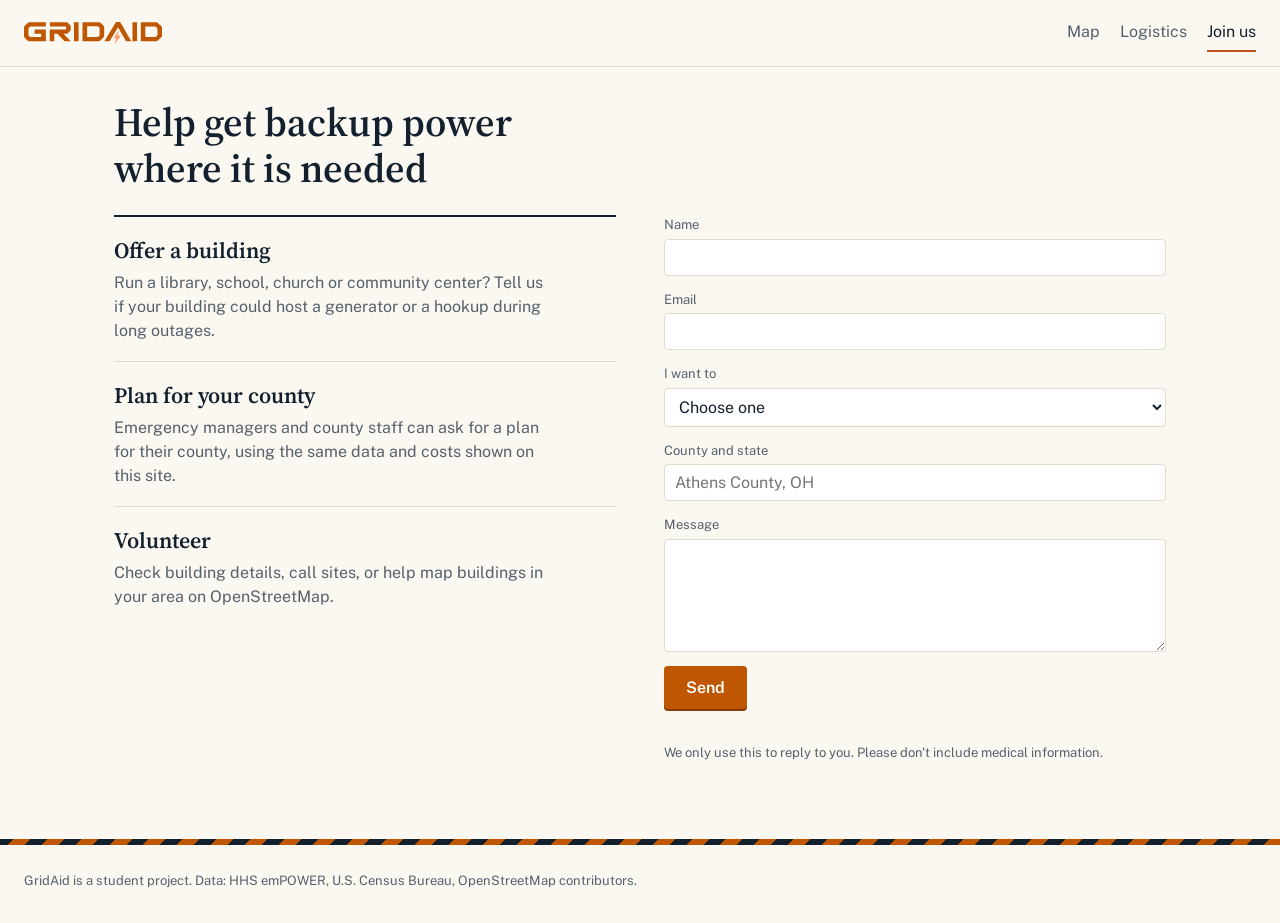
<file: join.html>
<!doctype html>
<html lang="en">
<head>
  <meta charset="utf-8">
  <meta name="viewport" content="width=device-width, initial-scale=1">
  <title>GridAid: Join us</title>
  <link rel="preconnect" href="https://fonts.googleapis.com">
  <link rel="preconnect" href="https://fonts.gstatic.com" crossorigin>
  <link href="https://fonts.googleapis.com/css2?family=Public+Sans:wght@400;600&family=Source+Serif+4:opsz,wght@8..60,600&display=swap" rel="stylesheet">
  <link rel="stylesheet" href="style.css">
</head>
<body>
  <header class="top">
    <a class="logo" href="index.html"><img src="logo.svg" alt="GridAid"></a>
    <nav>
      <a href="index.html">Map</a>
      <a href="logistics.html">Logistics</a>
      <a href="join.html" aria-current="page">Join us</a>
    </nav>
  </header>

  <main class="join">
    <h1 class="page-title">Help get backup power where it is needed</h1>

    <div class="join-grid">
      <section class="ways">
        <div>
          <h2>Offer a building</h2>
          <p>Run a library, school, church or community center? Tell us if your building could host a generator or a hookup during long outages.</p>
        </div>
        <div>
          <h2>Plan for your county</h2>
          <p>Emergency managers and county staff can ask for a plan for their county, using the same data and costs shown on this site.</p>
        </div>
        <div>
          <h2>Volunteer</h2>
          <p>Check building details, call sites, or help map buildings in your area on OpenStreetMap.</p>
        </div>
      </section>

      <form class="form" action="https://formspree.io/f/xjygnzkq" method="POST">
        <label>Name
          <input name="name" required>
        </label>
        <label>Email
          <input name="email" type="email" required>
        </label>
        <label>I want to
          <select name="role" required>
            <option value="">Choose one</option>
            <option>Offer a building</option>
            <option>Plan for my county</option>
            <option>Volunteer</option>
            <option>Something else</option>
          </select>
        </label>
        <label>County and state
          <input name="county" placeholder="Athens County, OH">
        </label>
        <label>Message
          <textarea name="message" rows="5"></textarea>
        </label>
        <input type="hidden" name="_subject" value="New GridAid sign-up">
        <button type="submit">Send</button>
        <p class="fine">We only use this to reply to you. Please don't include medical information.</p>
      </form>
    </div>
  </main>

  <footer>GridAid is a student project. Data: HHS emPOWER, U.S. Census Bureau, OpenStreetMap contributors.</footer>
</body>
</html>
</file>
<file: style.css>
:root {
  --paper: #fbf8f2;
  --ink: #13202e;
  --muted: #55606c;
  --line: #e3dccd;
  --navy: #1b3a5c;
  --gap: #c2511a;
  --serif: "Source Serif 4", Georgia, serif;
  --sans: "Public Sans", system-ui, sans-serif;
}
* { box-sizing: border-box; }
body { margin: 0; background: var(--paper); color: var(--ink); font: 16px/1.5 var(--sans); }
a { color: var(--navy); }

.top { position: sticky; top: 0; z-index: 1000; display: flex; align-items: center; justify-content: space-between; padding: 14px 24px; background: var(--paper); border-bottom: 1px solid var(--line); }
.logo { font: 600 24px var(--serif); color: var(--navy); text-decoration: none; }
nav { display: flex; gap: 20px; }
nav a { color: var(--muted); text-decoration: none; padding: 6px 0; }
nav a[aria-current="page"] { color: var(--ink); border-bottom: 2px solid var(--gap); }

.planner { max-width: 1280px; margin: 0 auto; padding: 24px; }
.controls { display: flex; flex-wrap: wrap; gap: 16px 28px; align-items: end; margin-bottom: 16px; }
.controls label { display: flex; flex-direction: column; gap: 4px; font-size: 13px; color: var(--muted); }
select, input { font: 16px var(--sans); color: var(--ink); background: #fff; padding: 8px 10px; border: 1px solid var(--line); border-radius: 4px; min-width: 120px; }
#county { font: 600 20px var(--serif); min-width: 260px; }

.layout { display: grid; grid-template-columns: minmax(0, 1fr) 320px; gap: 24px; }
#map { height: 620px; border: 1px solid var(--line); }
.big { font: 600 56px/1 var(--serif); color: var(--navy); margin: 0; }
.note { color: var(--muted); margin: 8px 0 0; }
.panel h2 { font: 600 13px var(--sans); text-transform: uppercase; letter-spacing: 0.06em; color: var(--muted); margin: 24px 0 8px; }
.panel ol, .panel ul { margin: 0; padding-left: 20px; }
.panel li { padding: 6px 0; border-bottom: 1px solid var(--line); }
.panel li span { display: block; font-size: 13px; color: var(--muted); text-transform: capitalize; }
#gapList { list-style: none; padding: 0; }
#gapList li { display: flex; justify-content: space-between; }
#gapList b { color: var(--gap); }
.muted { color: var(--muted); }

.pin span { display: grid; place-items: center; width: 26px; height: 26px; background: var(--ink); color: #fff; font: 600 12px var(--sans); border: 2px solid #fff; border-radius: 3px; }

footer { margin-top: 40px; padding: 32px 24px; font-size: 13px; color: var(--muted); border-top: 1px solid var(--line); }

@media (max-width: 860px) {
  .layout { grid-template-columns: 1fr; }
  #map { height: 440px; }
}

.page-title { font: 600 clamp(28px, 4vw, 40px)/1.15 var(--serif); max-width: 24ch; margin: 8px 0 24px; }
.section { font: 600 22px var(--serif); margin: 40px 0 12px; }

.summary { display: grid; grid-template-columns: repeat(auto-fill, minmax(220px, 1fr)); gap: 0 32px; margin: 24px 0 0; border-top: 2px solid var(--ink); }
.summary div { padding: 12px 0; border-bottom: 1px solid var(--line); }
.summary dt { font-size: 13px; color: var(--muted); }
.summary dd { margin: 2px 0 0; font: 600 24px var(--serif); color: var(--navy); }

.table { width: 100%; border-collapse: collapse; font-size: 15px; }
.table th { text-align: left; font-size: 13px; font-weight: 600; color: var(--muted); padding: 8px 10px; border-bottom: 2px solid var(--ink); }
.table td { padding: 10px; border-bottom: 1px solid var(--line); vertical-align: top; }
.table td span { display: block; font-size: 13px; color: var(--muted); text-transform: capitalize; }
.table td ul { margin: 0; padding-left: 16px; font-size: 13px; color: var(--gap); }
.table tr.on td { background: #f1e6d3; font-weight: 600; }
.fine { font-size: 13px; color: var(--muted); max-width: 70ch; margin-top: 20px; }

@media (max-width: 860px) {
  .table { display: block; overflow-x: auto; }
}
.join { max-width: 1100px; margin: 0 auto; padding: 24px; }
.join-grid { display: grid; grid-template-columns: minmax(0, 1fr) minmax(0, 1fr); gap: 48px; align-items: start; }
.ways div { padding: 18px 0; border-top: 1px solid var(--line); }
.ways div:first-child { border-top: 2px solid var(--ink); }
.ways h2 { font: 600 22px var(--serif); margin: 0 0 6px; }
.ways p { margin: 0; color: var(--muted); max-width: 44ch; }
.form { display: flex; flex-direction: column; gap: 14px; }
.form label { display: flex; flex-direction: column; gap: 4px; font-size: 13px; color: var(--muted); }
.form input, .form select, .form textarea { width: 100%; font: 16px var(--sans); }
textarea { padding: 8px 10px; border: 1px solid var(--line); border-radius: 4px; background: #fff; color: var(--ink); resize: vertical; }
.form button { align-self: flex-start; font: 600 16px var(--sans); color: #fff; background: var(--navy); border: 0; border-radius: 4px; padding: 12px 22px; cursor: pointer; }
.form button:hover { background: var(--ink); }

@media (max-width: 860px) {
  .join-grid { grid-template-columns: 1fr; }
}



.logo img { height: 22px; display: block; }

.stage { position: relative; height: 330vh; }
.stage-pin { position: sticky; top: 0; height: 100vh; overflow: hidden; }.sky { position: absolute; inset: 0; background: #14181b; }
#grid { position: absolute; inset: 0; width: 100%; height: 100%; }

.hero { position: absolute; top: 5vh; left: 0; right: 0; z-index: 2; text-align: center; pointer-events: none; }
.hero-logo { display: block; width: min(860px, 84vw); margin: 0 auto; animation: rise 0.9s ease-out both; }
.hero-line { margin: 20px auto 0; font-size: 18px; color: #c9c3b6; animation: rise 0.9s 0.2s ease-out both; }
@keyframes rise { from { opacity: 0; transform: translateY(24px); } }

.stage .planner { position: absolute; inset: 0; z-index: 1; max-width: 1280px; margin: 0 auto; padding: 16px 24px 24px; display: flex; flex-direction: column; }
.stage .controls { margin-bottom: 12px; }
.stage .layout { flex: 1; min-height: 0; grid-template-rows: minmax(0, 1fr); }
.map-shell { position: relative; height: 100%; transform-origin: 0 0; will-change: transform; }
.map-shell #map { height: 100%; }
.stage .panel { max-height: 100%; overflow-y: auto; padding-right: 4px; }

.launch { position: absolute; z-index: 2; width: 300px; height: 510px; }
.tower { position: absolute; left: 0; bottom: 0; width: 120px; height: 480px; }
.arm { transform-box: fill-box; transform-origin: left center; transition: transform 0.4s ease-in-out; }
.launched .arm { transform: rotate(-55deg); }
.ship { position: absolute; left: 120px; bottom: 3px; width: 90px; will-change: transform; }
.ship svg { display: block; width: 90px; }
.flame { position: absolute; left: 27px; top: 258px; width: 36px !important; transform-origin: top center; transform: scaleY(0); opacity: 0; transition: opacity 0.2s, transform 0.2s; }
.launched .flame { opacity: 1; animation: flicker 0.12s infinite alternate; }
@keyframes flicker { from { transform: scaleY(1.2); } to { transform: scaleY(1.6); } }
.trail { position: absolute; left: 45px; top: 300px; }
.trail i { position: absolute; left: -16px; top: 0; width: 32px; height: 32px; border-radius: 50%; background: #cfd3d6; opacity: 0; filter: blur(2px); }
.launched .trail i { animation: trail 0.9s linear var(--d) infinite; }
@keyframes trail { from { opacity: 0.6; transform: translateY(0) scale(0.5); } to { opacity: 0; transform: translateY(160px) scale(2.8); } }
.smoke i { position: absolute; left: 137px; bottom: -10px; width: 56px; height: 56px; border-radius: 50%; background: #cfd3d6; opacity: 0; filter: blur(3px); }
.launched .smoke i { animation: puff 2.4s ease-out var(--d) infinite; }
@keyframes puff { from { opacity: 0.55; transform: translate(0, 0) scale(0.6); } to { opacity: 0; transform: translate(calc(var(--dx) * 1.6), -70px) scale(3.4); } }
.stage.static { height: auto; }
.stage.static .stage-pin { position: static; height: auto; overflow: visible; }
.stage.static .sky, .stage.static #grid, .stage.static .launch { display: none; }
.stage.static .hero { position: static; padding: 48px 24px; background: #14181b; }
.stage.static .planner { position: static; }
.stage.static .map-shell { height: 460px; }
.stage.static .panel { max-height: none; }

@media (prefers-reduced-motion: reduce) {
  .astro-result { padding-right: 40px; }
.astro-close { position: absolute; top: 6px; right: 6px; width: 28px; height: 28px; padding: 0 !important; font: 400 22px/1 var(--sans) !important; color: var(--muted) !important; background: none !important; border: 0; cursor: pointer; }
.astro-close:hover { color: var(--ink) !important; }
.astro-reopen { position: absolute; right: 12px; bottom: 12px; z-index: 900; font: 600 14px var(--sans); color: #fff; background: var(--navy); border: 0; border-radius: 4px; padding: 9px 14px; cursor: pointer; }
}

.astro-dock { position: absolute; top: 12px; right: 12px; z-index: 900; display: flex; align-items: center; gap: 10px; max-width: 290px; padding: 8px 12px 8px 8px; background: #fff; border: 1px solid var(--line); border-radius: 6px; font-size: 13px; color: var(--muted); }
.astro-dock.busy { opacity: 0.5; pointer-events: none; }
.astro { flex: none; width: 40px; height: 52px; padding: 0; border: 0; background: none; cursor: grab; touch-action: none; }
.astro svg, .astro-pin svg, .astro-ghost svg { display: block; width: 100%; height: 100%; }
.astro-ghost { position: fixed; z-index: 3000; width: 40px; height: 52px; transform: translate(-50%, -80%) rotate(-8deg); pointer-events: none; }
.astro-pin { background: none; border: 0; }
.storm { position: absolute; top: 0; bottom: 0; left: -40%; width: 40%; z-index: 700; pointer-events: none; background: linear-gradient(90deg, rgba(20, 24, 27, 0), rgba(20, 24, 27, 0.55), rgba(20, 24, 27, 0)); animation: sweep 2.4s linear forwards; }
@keyframes sweep { to { left: 100%; } }
.pin.lit span { background: #be5602; box-shadow: 0 0 0 4px rgba(255, 161, 116, 0.5); }
.astro-result { position: absolute; right: 12px; bottom: 12px; z-index: 900; max-width: 360px; padding: 14px 16px; background: #fff; border: 1px solid var(--line); border-left: 4px solid var(--gap); border-radius: 6px; font-size: 14px; }
.astro-result.ok { border-left-color: var(--navy); }
.astro-result p { margin: 0 0 8px; }
.astro-result .storm-name { font: 600 18px var(--serif); color: var(--ink); }
.astro-result button { font: 600 14px var(--sans); color: #fff; background: var(--navy); border: 0; border-radius: 4px; padding: 8px 14px; cursor: pointer; }

.stage .controls { align-items: end; }
.zip-search { display: flex; flex-direction: column; gap: 4px; font-size: 13px; color: var(--muted); }
.zip-search div { display: flex; gap: 6px; }
.zip-search input { width: 130px; min-width: 0; font: 16px var(--sans); }
.zip-search button, .to-logistics { font: 600 15px var(--sans); color: #fff; background: var(--navy); border: 0; border-radius: 4px; padding: 9px 14px; cursor: pointer; text-decoration: none; }
.to-logistics { margin-left: auto; align-self: end; }
.zip-msg { font-size: 13px; color: var(--gap); align-self: end; padding-bottom: 10px; }
.mini-budget { margin: 16px 0 0; border-top: 2px solid var(--ink); }
.mini-budget div { display: flex; justify-content: space-between; gap: 12px; padding: 7px 0; border-bottom: 1px solid var(--line); font-size: 14px; }
.mini-budget dt { color: var(--muted); }
.mini-budget dd { margin: 0; font-weight: 600; }
.panel-link { display: inline-block; margin-top: 10px; font-weight: 600; font-size: 14px; }
.zip-found { margin: 12px 0 0; padding: 10px 12px; background: #f1e6d3; border-left: 3px solid var(--navy); font-size: 14px; }

.astro-dock.busy .astro { visibility: hidden; }
.power-back { margin: 10px 0; }
.power-back label { display: block; font-size: 13px; color: var(--muted); margin-bottom: 4px; }
.power-back input[type="range"] { width: 100%; accent-color: var(--gap); }
.power-back .count { font-weight: 600; color: var(--ink); }

.home-join { max-width: 1100px; margin: 0 auto; padding: 72px 24px 24px; }

.astro-result { padding-right: 40px; }
.astro-close { position: absolute; top: 6px; right: 6px; width: 28px; height: 28px; padding: 0 !important; font: 400 22px/1 var(--sans) !important; color: var(--muted) !important; background: none !important; border: 0; cursor: pointer; }
.astro-close:hover { color: var(--ink) !important; }
.astro-reopen { position: absolute; right: 12px; bottom: 12px; z-index: 900; font: 600 14px var(--sans); color: #fff; background: var(--navy); border: 0; border-radius: 4px; padding: 9px 14px; cursor: pointer; }

.lg-map { height: 480px; margin: 28px 0 6px; border: 1px solid var(--line); border-radius: 4px; }
.table tr.pick { cursor: pointer; }
.table tr.pick:hover td { background: #faf4ea; }
.table tr.focus td { background: #f1e6d3; }
.table tr.focus td:first-child { box-shadow: inset 4px 0 0 var(--gap); }

.map-shell { box-shadow: 0 0 0 1px rgba(255, 255, 255, calc(0.9 * var(--glow, 0))), 0 0 24px 6px rgba(255, 255, 255, calc(0.5 * var(--glow, 0))), 0 0 80px 24px rgba(255, 255, 255, calc(0.24 * var(--glow, 0))), 0 0 160px 50px rgba(255, 255, 255, calc(0.08 * var(--glow, 0))); }
.controls .slide { min-width: 240px; }
.slide span { display: flex; align-items: baseline; gap: 6px; }
.slide output { font: 600 16px var(--sans); color: var(--ink); }
.slide em { font-style: normal; font-size: 12px; color: var(--muted); }
.slide input[type="range"] { min-width: 0; width: 100%; padding: 0; border: 0; background: none; accent-color: var(--gap); height: 36px; }

.budget { margin: 28px 0 8px; padding-top: 20px; border-top: 2px solid var(--ink); }
.budget-top { display: grid; grid-template-columns: 1fr 1fr; gap: 32px; margin: 0; }
.budget-top dt { font-size: 14px; color: var(--muted); }
.budget-top dd { margin: 6px 0 0; font: 600 clamp(40px, 6vw, 68px)/1 var(--serif); color: var(--navy); }
.budget-top .plan dd { color: var(--ink); }
.budget-top p { margin: 8px 0 0; font-size: 14px; color: var(--muted); }
.budget-bar { position: relative; height: 14px; margin: 22px 0 8px; background: #efe6d6; border-radius: 2px; }
.budget-bar i { position: absolute; top: 0; bottom: 0; left: 0; background: var(--navy); border-radius: 2px; transition: width 0.3s; }
.budget-bar.over i { background: var(--gap); }
.budget-bar b { position: absolute; top: -6px; bottom: -6px; width: 2px; margin-left: -1px; background: var(--ink); }
.budget-status { margin: 0; font-weight: 600; color: var(--navy); }
.budget-status.over { color: var(--gap); }
.gens { display: grid; grid-template-columns: repeat(4, 1fr); gap: 0 24px; margin-top: 28px; border-top: 1px solid var(--line); }
.gens button { display: block; margin-top: -1px; padding: 14px 0; text-align: left; font: inherit; color: inherit; background: none; border: 0; border-top: 3px solid transparent; cursor: pointer; }
.gens button:hover .name { color: var(--ink); }
.gens button.on { border-top-color: var(--gap); }
.gens .name { display: block; font-size: 14px; color: var(--muted); }
.gens .price { display: block; margin: 6px 0; font: 600 clamp(26px, 3vw, 36px)/1.1 var(--serif); color: var(--ink); }
.gens .sub { display: block; font-size: 13px; color: var(--muted); }
.gens .sub.over { color: var(--gap); }
@media (max-width: 860px) {
  .budget-top, .gens { grid-template-columns: 1fr 1fr; }
}

.cloud { position: absolute; inset: 0; z-index: 3; overflow: hidden; pointer-events: none; }
.cloud b { position: absolute; opacity: 0; will-change: transform, opacity; }
.cloud i { display: block; width: 100%; height: 100%; border-radius: 50%; background: radial-gradient(circle at 50% 45%, rgba(238, 240, 241, 0.95) 0%, rgba(222, 225, 227, 0.8) 28%, rgba(206, 210, 213, 0.45) 48%, rgba(200, 204, 207, 0.15) 60%, rgba(200, 204, 207, 0) 70%); animation: billow 6s ease-in-out var(--d) infinite alternate; }
@keyframes billow { from { transform: translate(-14px, 8px) scale(0.93); } to { transform: translate(14px, -10px) scale(1.07); } }
.stage.static .cloud { display: none; }

:root { --volt: #f4b23c; --volt-deep: #b7801c; }
.form button, .astro-reopen, .astro-result .try-again, .zip-search button, .to-logistics { color: var(--ink); background: var(--volt); box-shadow: 0 2px 0 var(--volt-deep); transition: background 0.15s, transform 0.1s, box-shadow 0.1s; }
.form button:hover, .astro-reopen:hover, .astro-result .try-again:hover, .zip-search button:hover, .to-logistics:hover { background: #ffc451; }
.form button:active, .astro-reopen:active, .astro-result .try-again:active, .zip-search button:active, .to-logistics:active { transform: translateY(2px); box-shadow: none; }

:root { --volt: #be5602; --volt-deep: #823b01; }
.form button, .astro-reopen, .astro-result .try-again, .zip-search button, .to-logistics { color: #fff; background: var(--volt); box-shadow: 0 2px 0 var(--volt-deep); transition: background 0.15s, transform 0.1s, box-shadow 0.1s; }
.form button:hover, .astro-reopen:hover, .astro-result .try-again:hover, .zip-search button:hover, .to-logistics:hover { background: #d4650c; }
.form button:active, .astro-reopen:active, .astro-result .try-again:active, .zip-search button:active, .to-logistics:active { transform: translateY(2px); box-shadow: none; }

:root { --stripes: repeating-linear-gradient(-45deg, #be5602 0 12px, #13202e 12px 24px); }
html { overflow-x: clip; }

.home-join { position: relative; }
.home-join::before { content: ""; position: absolute; top: 0; left: 50%; width: 100vw; height: 12px; margin-left: -50vw; background: var(--stripes); }
.section { position: relative; padding-top: 22px; }
.section::before { content: ""; position: absolute; top: 0; left: 0; width: 96px; height: 8px; background: var(--stripes); }
footer { position: relative; border-top: 0; }
footer::before { content: ""; position: absolute; top: 0; left: 0; right: 0; height: 6px; background: var(--stripes); }

.reveal { opacity: 0; transform: translateY(28px); transition: opacity 0.7s ease var(--delay, 0ms), transform 0.7s cubic-bezier(0.2, 0.7, 0.2, 1) var(--delay, 0ms); }
.reveal.in { opacity: 1; transform: none; }
.home-join.reveal { opacity: 1; transform: none; }
.home-join.reveal::before { transform: scaleX(0); transform-origin: left center; transition: transform 1.1s cubic-bezier(0.2, 0.7, 0.2, 1); }
.home-join.reveal.in::before { transform: scaleX(1); }

.hero { top: 3vh; }
.hero-line { margin-top: 12px; }
.hero-credit { margin: 6px auto 0; font-size: 14px; color: #8f897d; animation: rise 0.9s 0.3s ease-out both; }

.info { display: grid; grid-template-columns: 1fr 1fr; gap: 48px; margin-top: 56px; }
.info p { margin: 0 0 12px; max-width: 60ch; color: var(--muted); }
.sources { margin: 0; padding: 0; list-style: none; }
.sources li { padding: 10px 0; border-bottom: 1px solid var(--line); color: var(--muted); font-size: 15px; }
.sources li:empty { display: none; }
.sources a { font-weight: 600; }
@media (max-width: 860px) {
  .info { grid-template-columns: 1fr; gap: 8px; }
}

.rover { position: absolute; left: 24px; bottom: 100%; width: 112px; margin-bottom: -2px; }
.rover .dish { transform-box: fill-box; transform-origin: 50% 100%; animation: scan 4s ease-in-out infinite alternate; }
@keyframes scan { from { transform: rotate(-12deg); } to { transform: rotate(10deg); } }
@media (prefers-reduced-motion: reduce) { .rover .dish { animation: none; } }

.pin.owned span { background: #fff; color: var(--ink); border-color: var(--ink); }
.has-gen { width: 18px; height: 18px; accent-color: var(--gap); cursor: pointer; }
</file>
